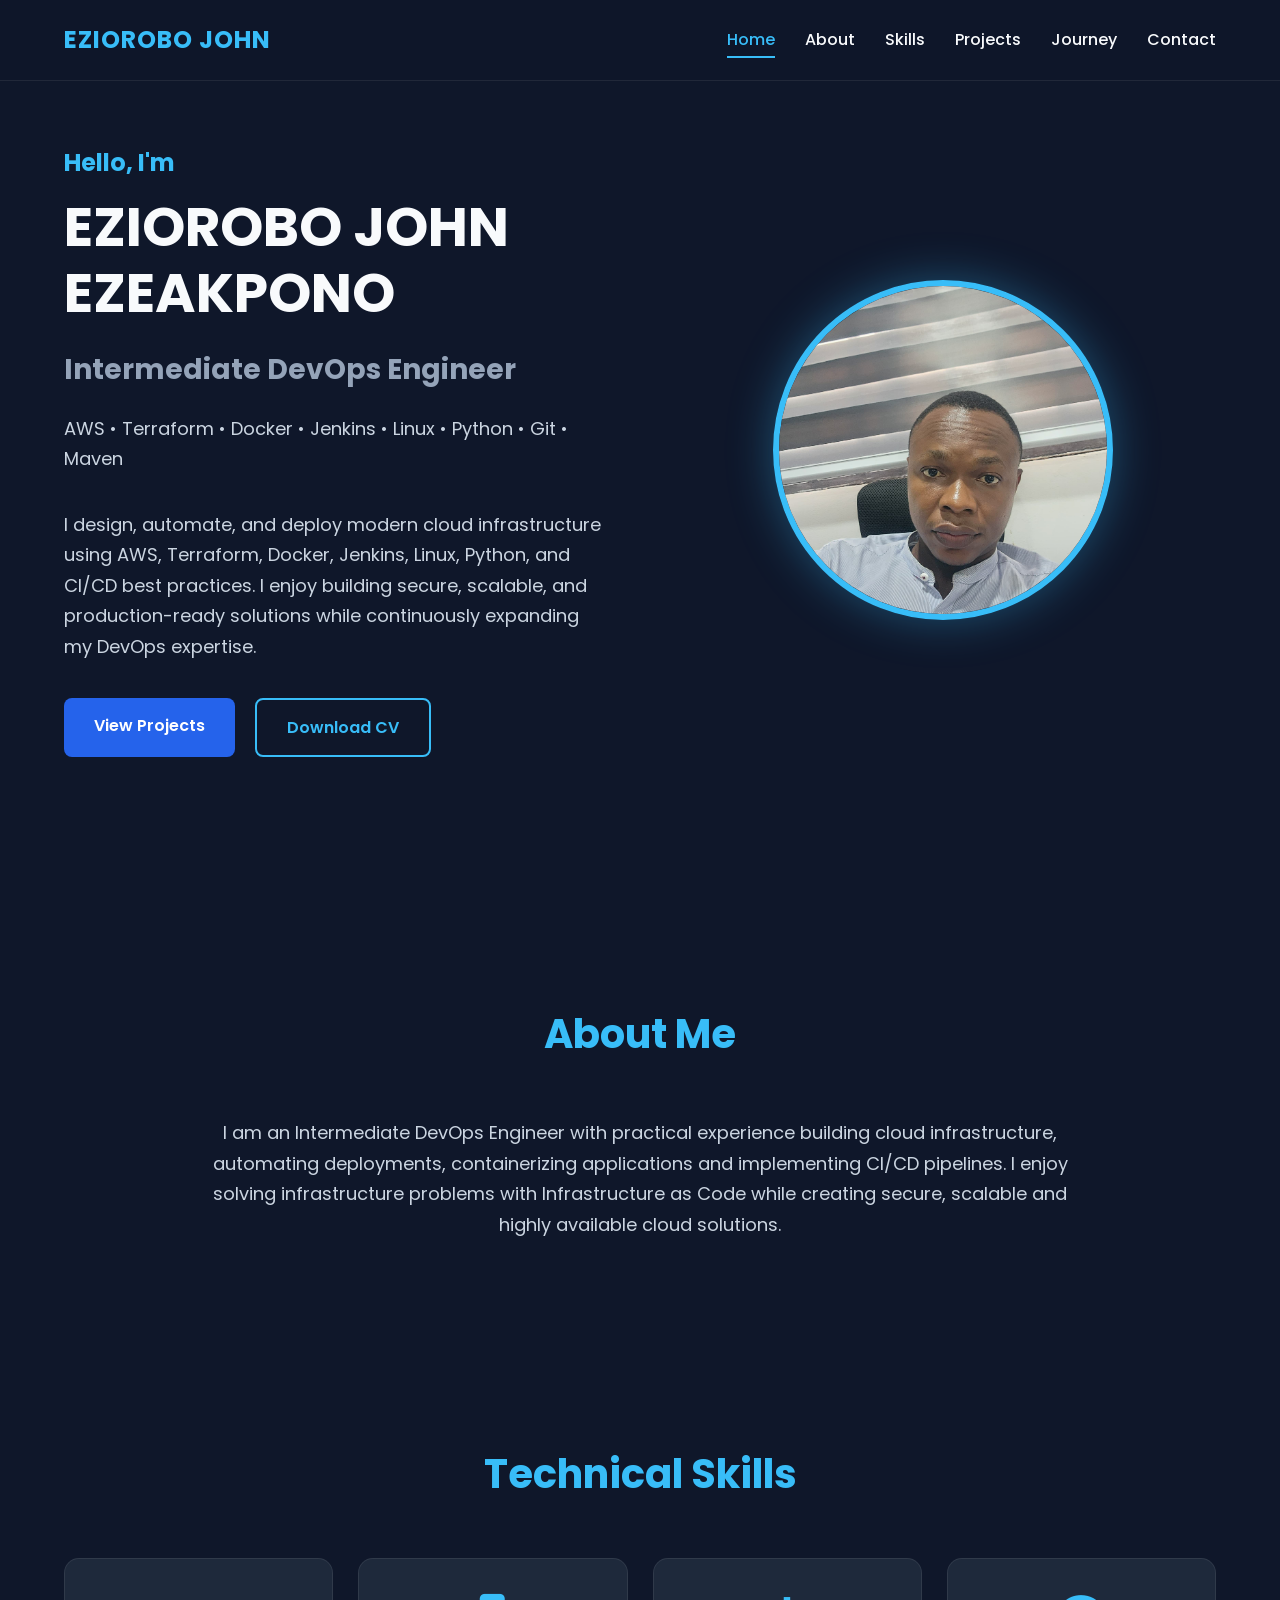
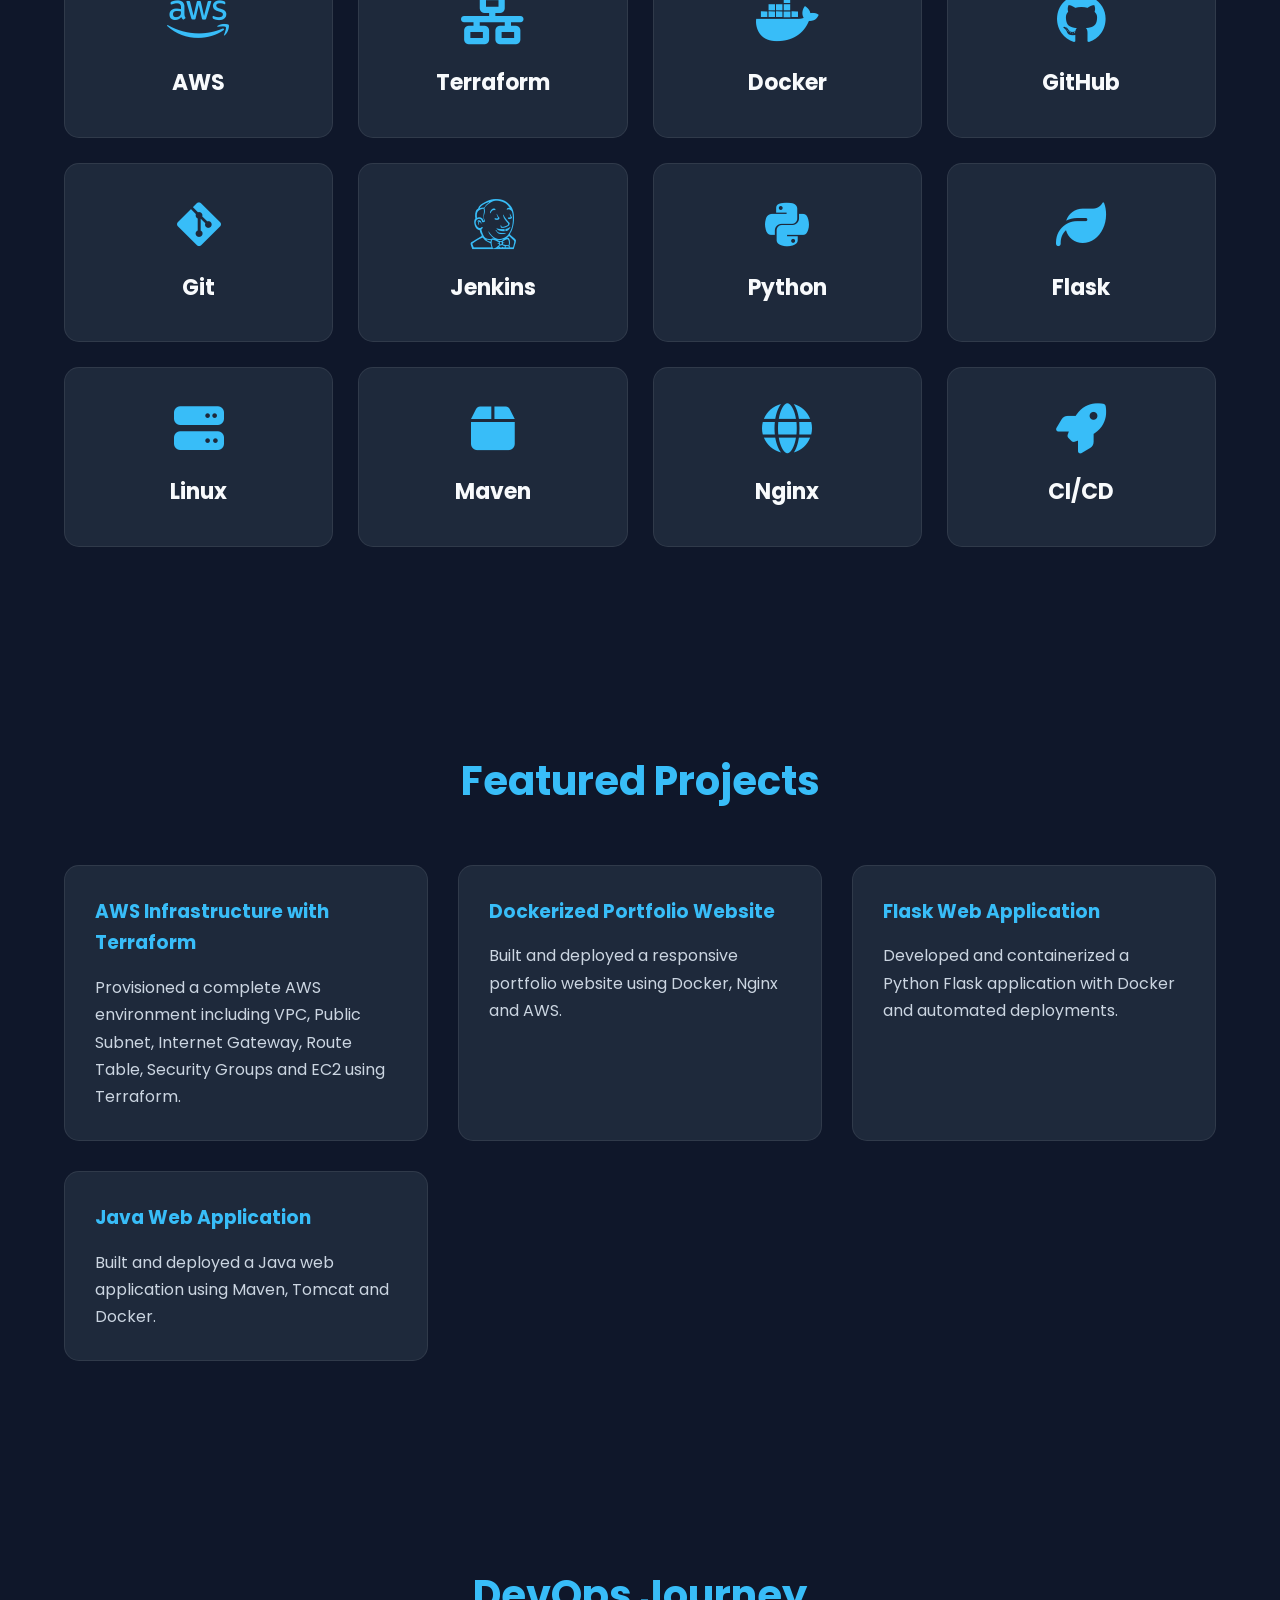
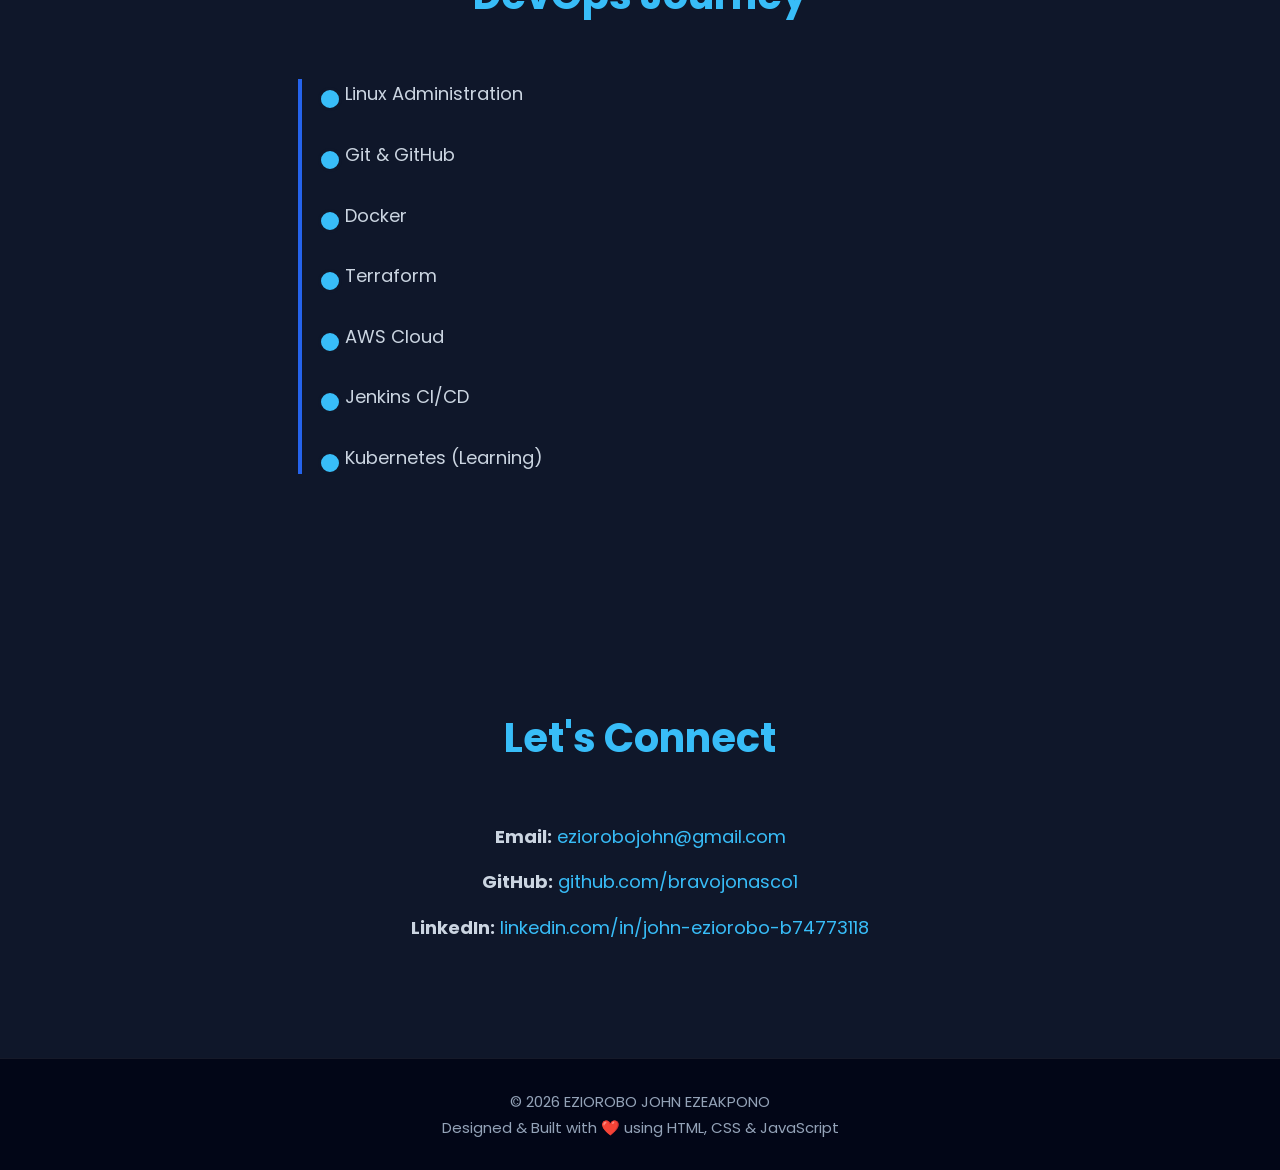
<file: portfolio-app/index.html>
<!DOCTYPE html>
<html lang="en">

<head>
    <meta charset="UTF-8">
    <meta name="viewport" content="width=device-width, initial-scale=1.0">
    <meta name="description"
        content="Portfolio of EZIOROBO JOHN EZEAKPONO - Intermediate DevOps Engineer">

    <title>EZIOROBO JOHN EZEAKPONO | Intermediate DevOps Engineer</title>

    <!-- CSS -->
    <link rel="stylesheet" href="assets/css/style.css">

    <!-- Google Font -->
    <link rel="preconnect" href="https://fonts.googleapis.com">
    <link rel="preconnect" href="https://fonts.gstatic.com" crossorigin>

    <link href="https://fonts.googleapis.com/css2?family=Poppins:wght@300;400;500;600;700&display=swap"
        rel="stylesheet">

    <!-- Font Awesome -->
    <link rel="stylesheet"
        href="https://cdnjs.cloudflare.com/ajax/libs/font-awesome/6.6.0/css/all.min.css">
</head>

<body>

    <!-- ================= NAVIGATION ================= -->

    <header>

        <div class="container">

            <div class="logo">
                EZIOROBO JOHN
            </div>

            <nav>

                <ul>

                    <li><a href="#home">Home</a></li>

                    <li><a href="#about">About</a></li>

                    <li><a href="#skills">Skills</a></li>

                    <li><a href="#projects">Projects</a></li>

                    <li><a href="#timeline">Journey</a></li>

                    <li><a href="#contact">Contact</a></li>

                </ul>

            </nav>

        </div>

    </header>

    <!-- ================= HERO ================= -->

    <section id="home" class="hero">

        <div class="container hero-content">

            <div class="hero-text">

                <h3>Hello, I'm</h3>

                <h1>EZIOROBO JOHN EZEAKPONO</h1>

                <h2>Intermediate DevOps Engineer</h2>

                <p class="tech-stack">
                AWS • Terraform • Docker • Jenkins • Linux • Python • Git • Maven
                </p>

                <p>

                I design, automate, and deploy modern cloud infrastructure using
                AWS, Terraform, Docker, Jenkins, Linux, Python, and CI/CD best
                practices. I enjoy building secure, scalable, and production-ready
                solutions while continuously expanding my DevOps expertise.

                </p>

                <div class="hero-buttons">

                    <a href="#projects" class="btn">
                        View Projects
                    </a>

                    <a href="#" class="btn btn-outline">
                        Download CV
                    </a>

                </div>

            </div>

            <div class="hero-image">

                <img src="assets/images/profile.jpg"
                    alt="EZIOROBO JOHN EZEAKPONO">

            </div>

        </div>

    </section>

    <!-- ================= ABOUT ================= -->

    <section id="about">

        <div class="container">

            <h2 class="section-title">About Me</h2>

            <p class="section-text">

                I am an Intermediate DevOps Engineer with practical experience
                building cloud infrastructure, automating deployments,
                containerizing applications and implementing CI/CD pipelines.

                I enjoy solving infrastructure problems with Infrastructure as
                Code while creating secure, scalable and highly available
                cloud solutions.

            </p>

        </div>

    </section>

    <!-- ================= SKILLS ================= -->

    <section id="skills">

        <div class="container">

            <h2 class="section-title">
                Technical Skills
            </h2>

            <div class="skills-grid">

                <div class="card">
                    <i class="fab fa-aws"></i>
                    <h3>AWS</h3>
                </div>

                <div class="card">
                    <i class="fas fa-network-wired"></i>
                    <h3>Terraform</h3>
                </div>

                <div class="card">
                    <i class="fab fa-docker"></i>
                    <h3>Docker</h3>
                </div>

                <div class="card">
                    <i class="fab fa-github"></i>
                    <h3>GitHub</h3>
                </div>

                <div class="card">
                    <i class="fab fa-git-alt"></i>
                    <h3>Git</h3>
                </div>

                <div class="card">
                    <i class="fab fa-jenkins"></i>
                    <h3>Jenkins</h3>
                </div>

                <div class="card">
                    <i class="fab fa-python"></i>
                    <h3>Python</h3>
                </div>

                <div class="card">
                    <i class="fas fa-leaf"></i>
                    <h3>Flask</h3>
                </div>

                <div class="card">
                    <i class="fas fa-server"></i>
                    <h3>Linux</h3>
                </div>

                <div class="card">
                    <i class="fas fa-box"></i>
                    <h3>Maven</h3>
                </div>

                <div class="card">
                    <i class="fas fa-globe"></i>
                    <h3>Nginx</h3>
                </div>

                <div class="card">
                    <i class="fas fa-rocket"></i>
                    <h3>CI/CD</h3>
                </div>

            </div>

        </div>

    </section>

    <!-- ================= PROJECTS ================= -->

    <section id="projects">

        <div class="container">

            <h2 class="section-title">
                Featured Projects
            </h2>

            <div class="projects-grid">

                <div class="project-card">

                    <h3>AWS Infrastructure with Terraform</h3>

                    <p>

                        Provisioned a complete AWS environment including
                        VPC, Public Subnet, Internet Gateway,
                        Route Table, Security Groups and EC2 using Terraform.

                    </p>

                </div>

                <div class="project-card">

                    <h3>Dockerized Portfolio Website</h3>

                    <p>

                        Built and deployed a responsive portfolio website
                        using Docker, Nginx and AWS.

                    </p>

                </div>

                <div class="project-card">

                    <h3>Flask Web Application</h3>

                    <p>

                        Developed and containerized a Python Flask application
                        with Docker and automated deployments.

                    </p>

                </div>

                <div class="project-card">

                    <h3>Java Web Application</h3>

                    <p>

                        Built and deployed a Java web application
                        using Maven, Tomcat and Docker.

                    </p>

                </div>

            </div>

        </div>

    </section>

    <!-- ================= JOURNEY ================= -->

    <section id="timeline">

        <div class="container">

            <h2 class="section-title">
                DevOps Journey
            </h2>

            <ul class="timeline">

                <li>Linux Administration</li>

                <li>Git & GitHub</li>

                <li>Docker</li>

                <li>Terraform</li>

                <li>AWS Cloud</li>

                <li>Jenkins CI/CD</li>

                <li>Kubernetes (Learning)</li>

            </ul>

        </div>

    </section>

    <!-- ================= CONTACT ================= -->

<section id="contact">

    <div class="container">

        <h2 class="section-title">
            Let's Connect
        </h2>

        <p>
            <strong>Email:</strong>
            <a href="mailto:eziorobojohn@gmail.com">
                eziorobojohn@gmail.com
            </a>
        </p>

        <p>
            <strong>GitHub:</strong>
            <a href="https://github.com/bravojonasco1" target="_blank">
                github.com/bravojonasco1
            </a>
        </p>

        <p>
            <strong>LinkedIn:</strong>
            <a href="https://www.linkedin.com/in/john-eziorobo-b74773118/" target="_blank">
                linkedin.com/in/john-eziorobo-b74773118
            </a>
        </p>

    </div>

</section>

    <!-- ================= FOOTER ================= -->

    <footer>

        <p>

            © 2026 EZIOROBO JOHN EZEAKPONO

            <br>

            Designed & Built with ❤️ using HTML, CSS & JavaScript

        </p>

    </footer>

    <!-- JavaScript -->

    <script src="assets/js/script.js"></script>

</body>

</html>
</file>
<file: portfolio-app/assets/css/style.css>
/* ==========================
   GOOGLE FONT & RESET
========================== */

*{
    margin:0;
    padding:0;
    box-sizing:border-box;
}

html{
    scroll-behavior:smooth;
}

body{
    font-family:'Poppins',sans-serif;
    background:#0f172a;
    color:#f8fafc;
    line-height:1.7;
}

img{
    max-width:100%;
    display:block;
}

a{
    text-decoration:none;
}

ul{
    list-style:none;
}

.container{
    width:90%;
    max-width:1200px;
    margin:auto;
}

/* ==========================
   HEADER
========================== */

header{
    position:fixed;
    top:0;
    left:0;
    width:100%;
    z-index:999;
    background:rgba(15,23,42,.90);
    backdrop-filter:blur(10px);
    border-bottom:1px solid rgba(255,255,255,.08);
}

header .container{
    display:flex;
    justify-content:space-between;
    align-items:center;
    height:80px;
}

.logo{
    color:#38bdf8;
    font-size:24px;
    font-weight:700;
    letter-spacing:1px;
}

nav ul{
    display:flex;
    gap:30px;
}

nav a{
    color:#f8fafc;
    transition:.3s;
    font-weight:500;
}

nav a:hover{
    color:#38bdf8;
}

/* ==========================
   HERO
========================== */

.hero{
    min-height:100vh;
    display:flex;
    align-items:center;
    padding-top:100px;
}

.hero-content{
    display:grid;
    grid-template-columns:repeat(auto-fit,minmax(350px,1fr));
    gap:60px;
    align-items:center;
}

.hero-text h3{
    color:#38bdf8;
    font-size:24px;
    margin-bottom:10px;
}

.hero-text h1{
    font-size:55px;
    line-height:1.2;
    margin-bottom:20px;
}

.hero-text h2{
    color:#94a3b8;
    font-size:28px;
    margin-bottom:20px;
}

.hero-text p{
    color:#cbd5e1;
    margin-bottom:35px;
    font-size:18px;
}

/* ==========================
   BUTTONS
========================== */

.hero-buttons{
    display:flex;
    gap:20px;
    flex-wrap:wrap;
}

.btn{
    background:#2563eb;
    color:white;
    padding:14px 30px;
    border-radius:8px;
    transition:.35s;
    font-weight:600;
}

.btn:hover{
    background:#1d4ed8;
    transform:translateY(-3px);
}

.btn-outline{
    background:transparent;
    border:2px solid #38bdf8;
    color:#38bdf8;
}

.btn-outline:hover{
    background:#38bdf8;
    color:#0f172a;
}

/* ==========================
   HERO IMAGE
========================== */

.hero-image{
    display:flex;
    justify-content:center;
}

.hero-image img{

    width:340px;
    height:340px;

    border-radius:50%;

    object-fit:cover;

    border:6px solid #38bdf8;

    box-shadow:0 0 45px rgba(56,189,248,.35);

    animation:float 5s ease-in-out infinite;
}

@keyframes float{

    0%{
        transform:translateY(0);
    }

    50%{
        transform:translateY(-15px);
    }

    100%{
        transform:translateY(0);
    }

}

/* ==========================
   SECTION TITLE
========================== */

section{

    padding:100px 0;

}

.section-title{

    text-align:center;

    font-size:40px;

    margin-bottom:50px;

    color:#38bdf8;

}

.section-text{

    max-width:900px;

    margin:auto;

    text-align:center;

    color:#cbd5e1;

    font-size:18px;

}
/* ==========================
   SKILLS
========================== */

.skills-grid{
    display:grid;
    grid-template-columns:repeat(auto-fit,minmax(220px,1fr));
    gap:25px;
}

.card{
    background:#1e293b;
    padding:35px 25px;
    border-radius:15px;
    text-align:center;
    transition:.35s;
    border:1px solid rgba(255,255,255,.08);
}

.card:hover{
    transform:translateY(-10px);
    box-shadow:0 15px 40px rgba(0,0,0,.35);
    border-color:#38bdf8;
}

.card i{
    font-size:50px;
    color:#38bdf8;
    margin-bottom:20px;
}

.card h3{
    font-size:22px;
}

/* ==========================
   PROJECTS
========================== */

.projects-grid{
    display:grid;
    grid-template-columns:repeat(auto-fit,minmax(300px,1fr));
    gap:30px;
}

.project-card{
    background:#1e293b;
    padding:30px;
    border-radius:15px;
    transition:.35s;
    border:1px solid rgba(255,255,255,.08);
}

.project-card:hover{
    transform:translateY(-10px);
    border-color:#38bdf8;
    box-shadow:0 15px 40px rgba(0,0,0,.35);
}

.project-card h3{
    margin-bottom:15px;
    color:#38bdf8;
}

.project-card p{
    color:#cbd5e1;
}

/* ==========================
   TIMELINE
========================== */

.timeline{
    max-width:700px;
    margin:0 auto;
    position:relative;
    padding-left:30px;
}

.timeline::before{
    content:"";
    position:absolute;
    left:8px;
    top:0;
    width:4px;
    height:100%;
    background:#2563eb;
}

.timeline li{
    position:relative;
    margin-bottom:30px;
    padding-left:25px;
    color:#cbd5e1;
    font-size:18px;
}

.timeline li::before{
    content:"";
    position:absolute;
    left:-2px;
    top:8px;
    width:18px;
    height:18px;
    border-radius:50%;
    background:#38bdf8;
    border:3px solid #0f172a;
}

/* ==========================
   CONTACT
========================== */

#contact{
    text-align:center;
}

#contact p{
    margin:15px 0;
    font-size:18px;
    color:#cbd5e1;
}

#contact a{
    color:#38bdf8;
    transition:.3s;
}

#contact a:hover{
    color:#60a5fa;
}

/* ==========================
   FOOTER
========================== */

footer{
    background:#020617;
    text-align:center;
    padding:30px 20px;
    border-top:1px solid rgba(255,255,255,.08);
}

footer p{
    color:#94a3b8;
    font-size:15px;
}
/* ==========================
   RESPONSIVE DESIGN
========================== */

@media (max-width:992px){

    .hero-content{
        grid-template-columns:1fr;
        text-align:center;
    }

    .hero-image{
        order:-1;
        margin-bottom:40px;
    }

    .hero-image img{
        width:280px;
        height:280px;
    }

    .hero-buttons{
        justify-content:center;
    }

    nav ul{
        gap:20px;
    }

}

@media (max-width:768px){

    header .container{
        flex-direction:column;
        height:auto;
        padding:20px 0;
    }

    nav ul{
        flex-wrap:wrap;
        justify-content:center;
        margin-top:15px;
        gap:15px;
    }

    .hero{
        padding-top:170px;
    }

    .hero-text h1{
        font-size:38px;
    }

    .hero-text h2{
        font-size:24px;
    }

    .hero-text h3{
        font-size:20px;
    }

    .section-title{
        font-size:32px;
    }

    .skills-grid,
    .projects-grid{
        grid-template-columns:1fr;
    }

}

@media (max-width:480px){

    .container{
        width:95%;
    }

    .hero-image img{
        width:220px;
        height:220px;
    }

    .hero-text h1{
        font-size:30px;
    }

    .hero-text h2{
        font-size:20px;
    }

    .hero-text p{
        font-size:16px;
    }

    .btn{
        width:100%;
        text-align:center;
    }

}

/* ==========================
   SCROLLBAR
========================== */

::-webkit-scrollbar{
    width:10px;
}

::-webkit-scrollbar-track{
    background:#0f172a;
}

::-webkit-scrollbar-thumb{
    background:#2563eb;
    border-radius:20px;
}

::-webkit-scrollbar-thumb:hover{
    background:#38bdf8;
}

/* ==========================
   SIMPLE FADE-IN ANIMATION
========================== */

section{
    animation:fadeIn 1s ease;
}

@keyframes fadeIn{

    from{
        opacity:0;
        transform:translateY(20px);
    }

    to{
        opacity:1;
        transform:translateY(0);
    }

}
nav a.active{
    color:#38bdf8;
    border-bottom:2px solid #38bdf8;
    padding-bottom:5px;
}
</file>
